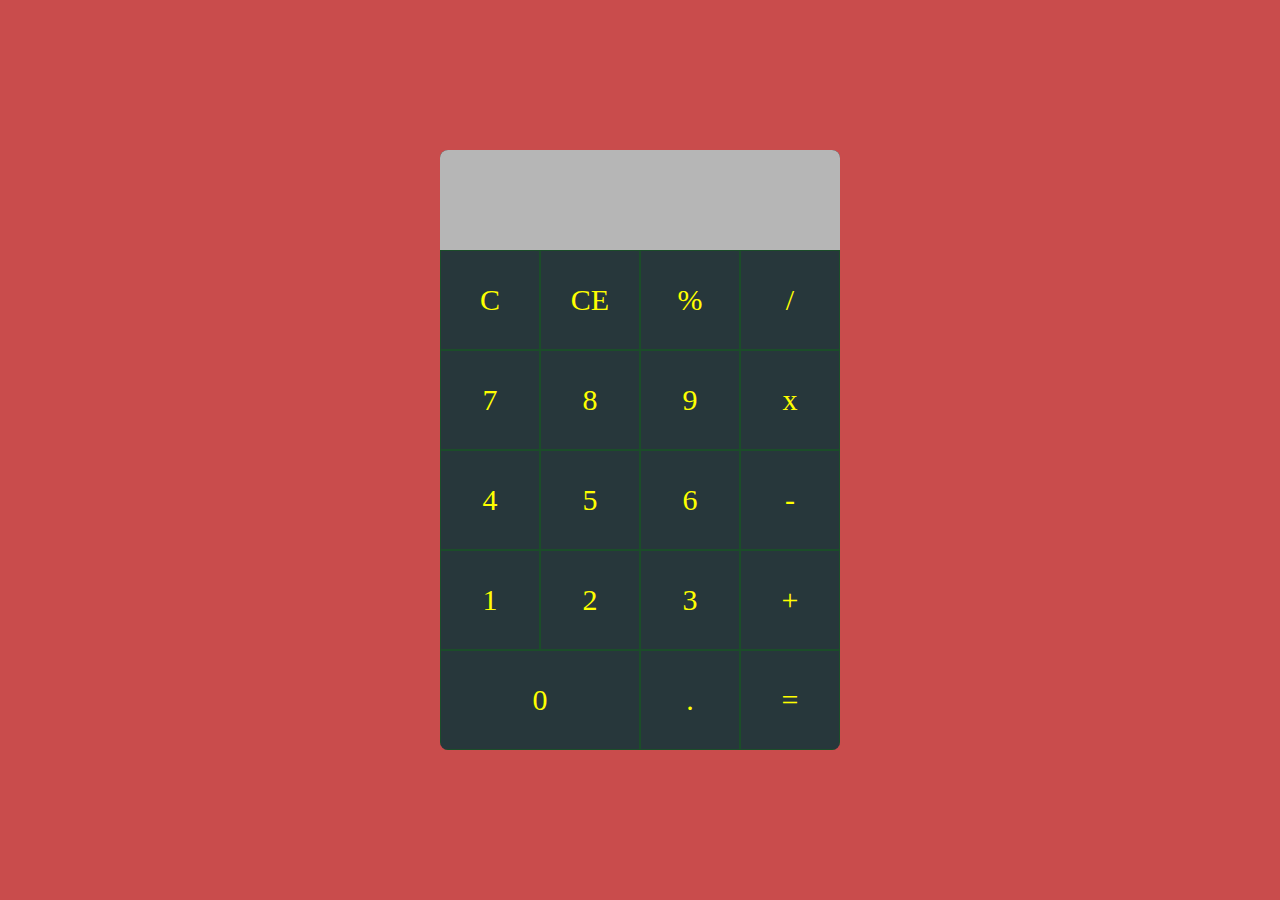
<file: index.html>
<!DOCTYPE html>
<html lang="en">
<head>
	<meta charset="UTF-8">
	<meat name="viewport" content="width=device-width, initial-scale=1.0">
		<title>Document</title>
		<link rel="stylesheet" href="style.css">
	</head>
	<body>
		 <section>
		   <div class="container">
			  <div class="display">
				<div class="display-1"></div>
				<div class="display-2"></div>
				<div class="temp-result"></div>
			</div>
				<div class="all_button">
					<div class="button all-clear">C</div>
					<div class="button last-entry-clear">CE</div>
					<div class="button operation">%</div>
					<div class="button operation">/</div>
					<div class="button number">7</div>
					<div class="button number">8</div>
					<div class="button number">9</div>
					<div class="button operation">x</div>
					<div class="button number">4</div>
					<div class="button number">5</div>
					<div class="button number">6</div>
					<div class="button operation">-</div>
					<div class="button number">1</div>
					<div class="button number">2</div>
					<div class="button number">3</div>
					<div class="button operation">+</div>
					<div class="button number btn-0">0</div>
					<div class="button number dot">.</div>
                    <div class="button  equal">=</div>
			</div>
		</section>
		<script src="./main.js"></script>
	</body>
</html>
</file>
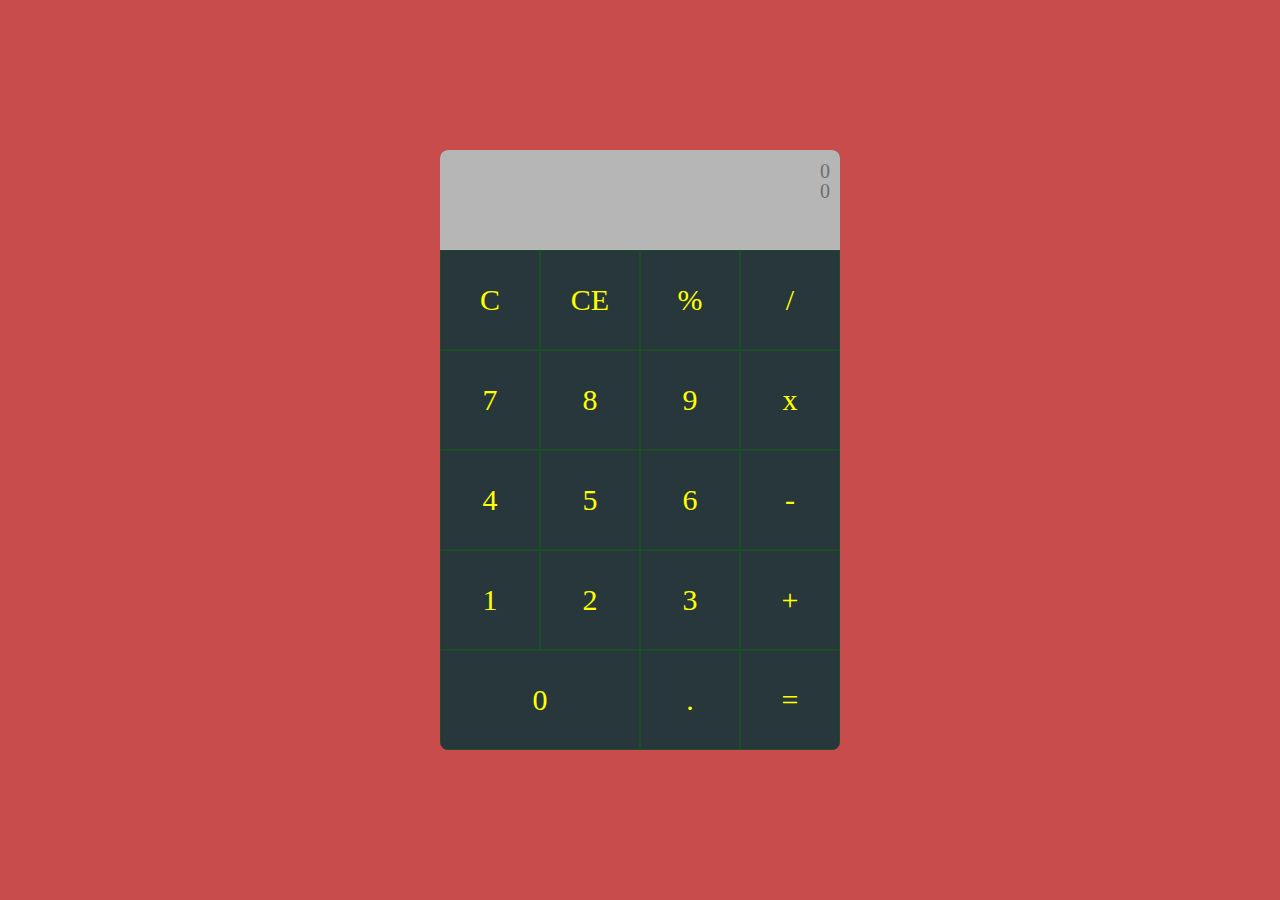
<file: calc.html>
<!DOCTYPE html>
<html lang="en">
<head>
    <meta charset="UTF-8">
    <meat name="viewport" content="width=device-width, initial-scale=1.0">
        <title>Document</title>
        <link rel="stylesheet" href="style.css">
    </head>
    <body>
<section>
  <div class="container">
    <div class="calculator">
      <div class="display">
        <div class="display-1">0</div>
        <div class="display-2">0</div>
        <div class="temp-result"></div>
      </div>
      <div class="all_button">
        <div class="button all-clear">C</div>
        <div class="button last-entity-clear">CE</div>
        <div class="button operation">%</div>
        <div class="button operation">/</div>
        <div class="button number">7</div>
        <div class="button number">8</div>
        <div class="button number">9</div>
        <div class="button operation">x</div>
        <div class="button number">4</div>
        <div class="button number">5</div>
        <div class="button number">6</div>
        <div class="button operation">-</div>
        <div class="button number">1</div>
        <div class="button number">2</div>
        <div class="button number">3</div>
        <div class="button operation">+</div>
        <div class="button btn-0 number">0</div>
        <div class="button number dot">.</div>
        <div class="button equal">=</div>
      </div>
    </div>
  </div>
</section>
<script src="./main.js"></script>
    </body>
</html>
</file>
<file: style.css>
*{
	padding: 0;
	margin: 0;
	box-sizing: border-box;
}
html{
	font-family: "Montserrat";
}
section{
	background-color: rgb(201,76,76);
	min-height: 100vh;
	width: 100%;
	display: flex;
	align-items: center;
	justify-content: center;
}
.container{
	width: 90%;
	max-width: 400px;
	background-color: rgb(39,55,59);
	border-radius: 8px;
	overflow: hidden;
}
.display{
	background-color: rgb(182,182,182);
	height: 100px;
	width: 100%;
	text-align: right;
	padding: 10px;
	font-size: 30px;
	position: relative;
}
.display-1{
	opacity: .4;
	font-size: 20px;
	height: 20px;
	overflow: hidden;
}
.display-2{
	opacity: .4;
	font-size:20px;
	height: 20px;
	overflow: hidden;
}
.temp-result{
 position: absolute;
 bottom: 0;
 left: 10;
 font-size: 20px;
 opacity: .4;
}
.all_button{
 color: yellow;
 display: grid;
 grid-template: repeat(4,1fr)/repeat(4,1fr);
}
.button{
	border: .5px solid rgba(0,128,0,0.3);
	height: 100px;
	width: 100%;
	display: flex;
	align-items: center;
	justify-content: center;
	font-size: 30px;
	cursor: pointer;
}
.button:hover{
	background-color: rgb(30,43,46);
}
.btn-0{
	grid-column: 1/3;
}
</file>
